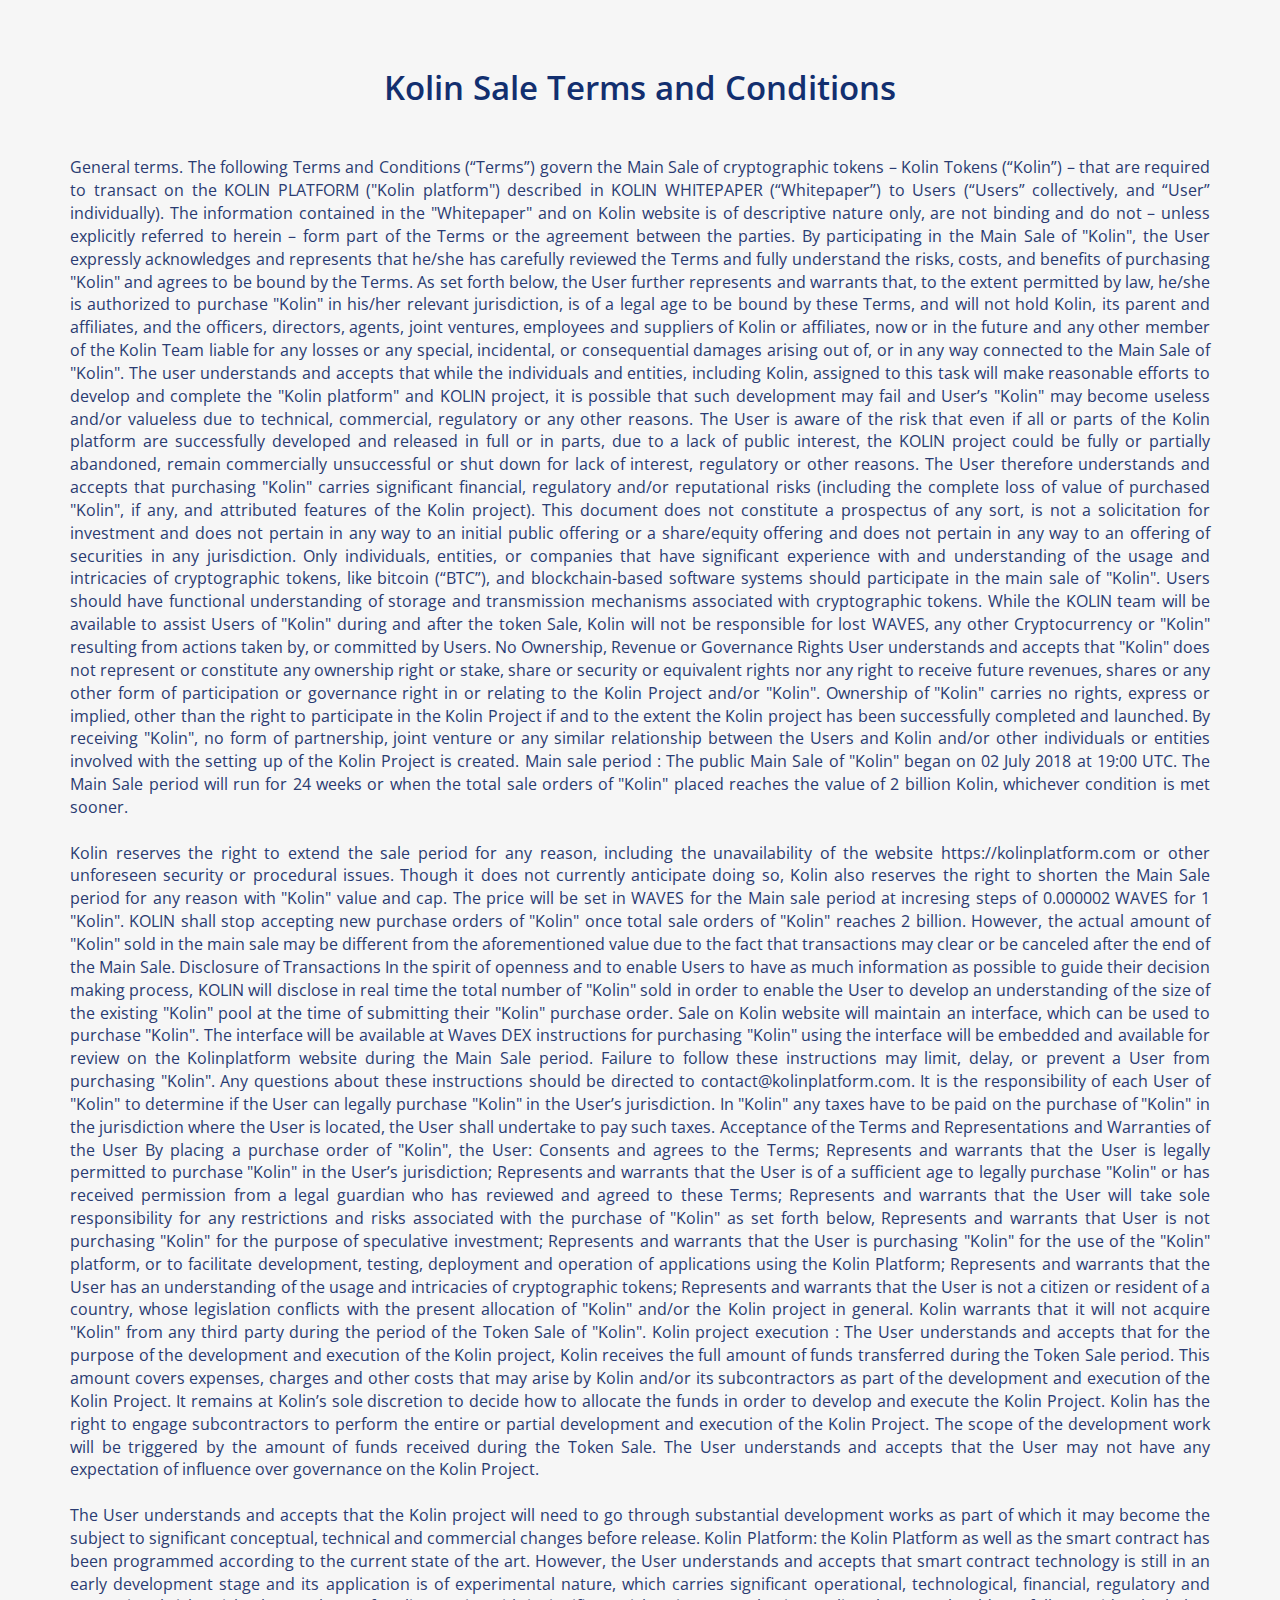
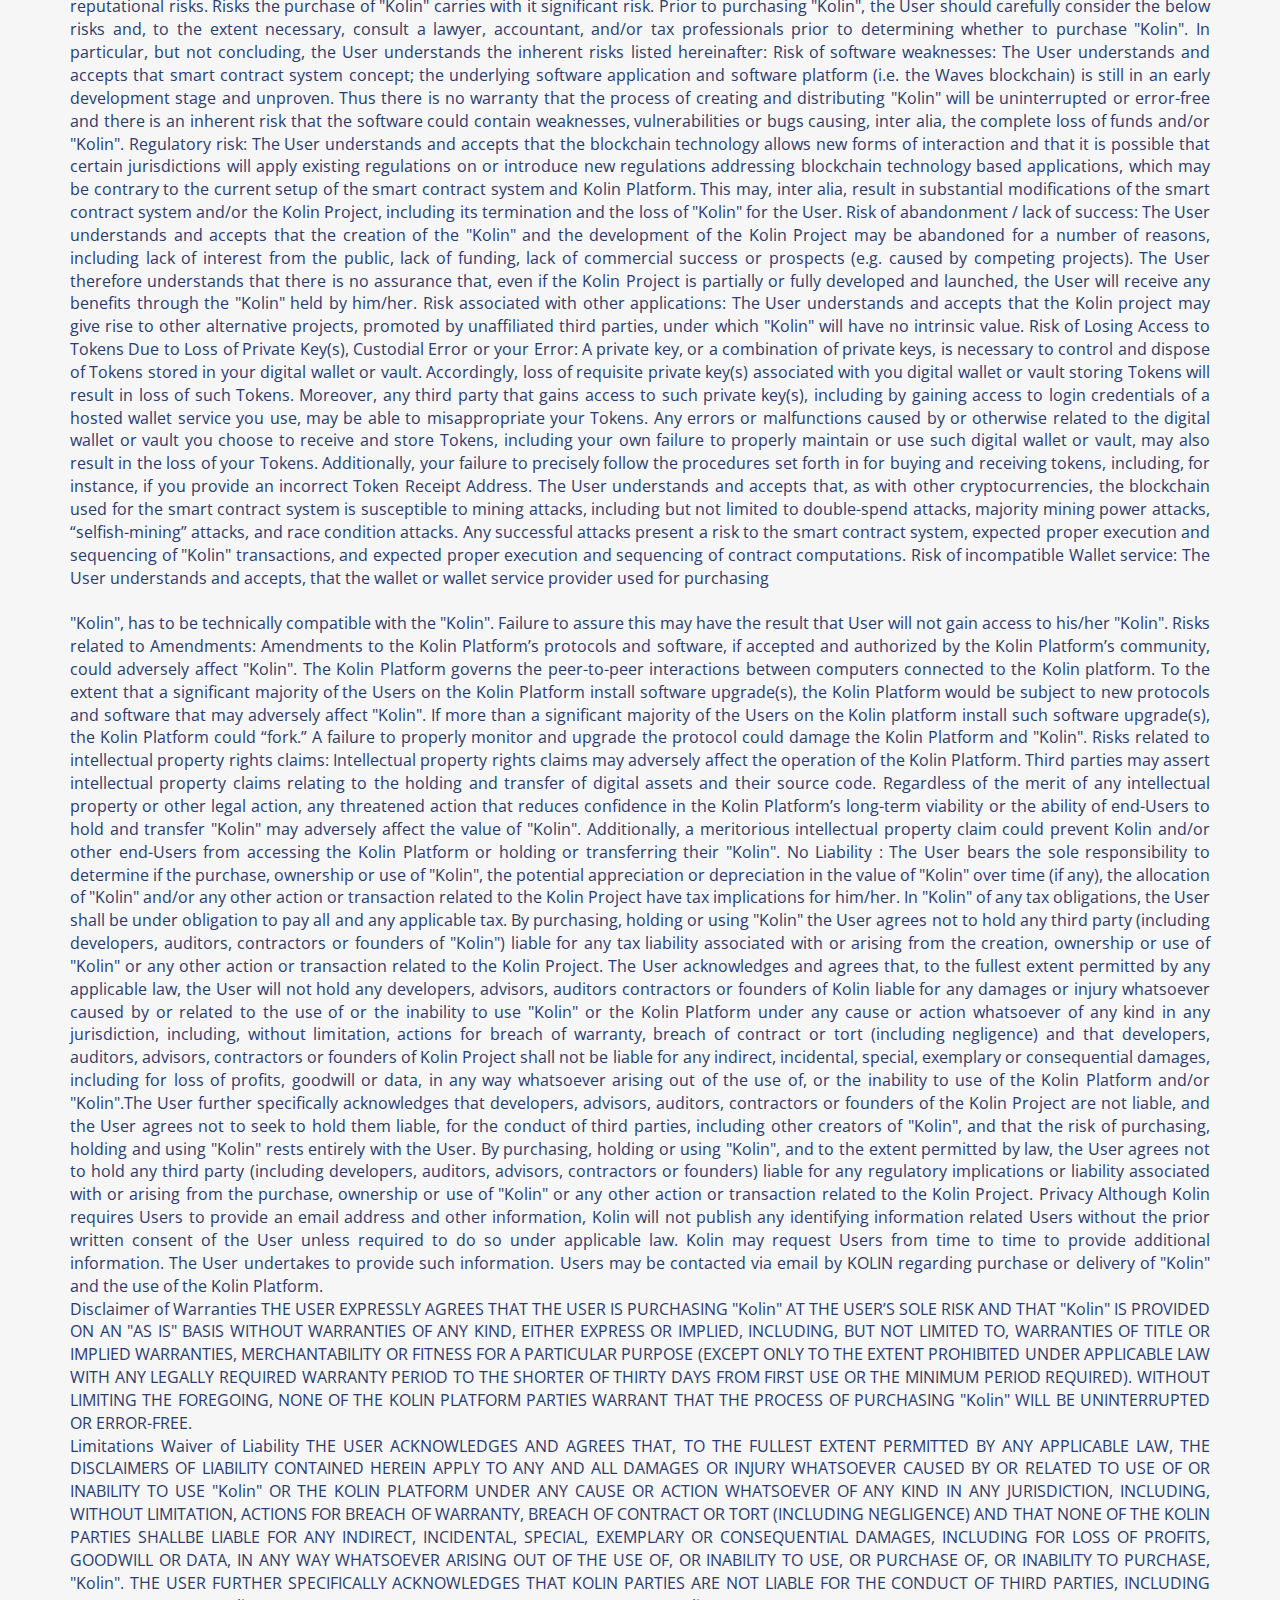
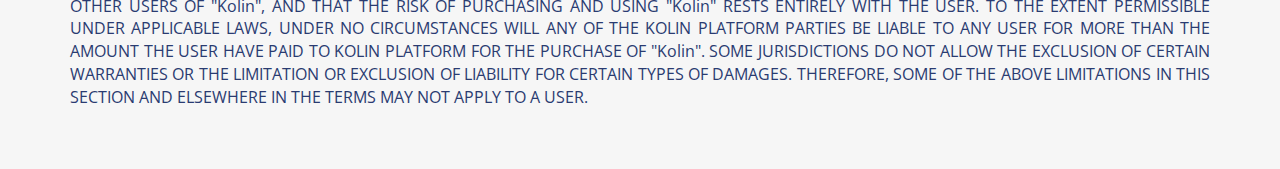
<file: termcondition.html>
<!DOCTYPE html>

<html lang="en">


<head>
    
 <!-- Google Tag Manager -->
<script>(function(w,d,s,l,i){w[l]=w[l]||[];w[l].push({'gtm.start':
new Date().getTime(),event:'gtm.js'});var f=d.getElementsByTagName(s)[0],
j=d.createElement(s),dl=l!='dataLayer'?'&l='+l:'';j.async=true;j.src=
'https://www.googletagmanager.com/gtm.js?id='+i+dl;f.parentNode.insertBefore(j,f);
})(window,document,'script','dataLayer','GTM-PWXCB2Q');</script>
<!-- End Google Tag Manager -->
<meta charset="utf-8">
    <meta https-equiv="X-UA-Compatible" content="IE=edge">
    <meta name="viewport" content="width=device-width, initial-scale=1">
    <meta name="keywords" content="Kolin">
    <meta name="description" content="Kolin">
    <meta name="author" content="">
       <title>Kolin | Terms and Conditions</title>
	   
	   <link rel="shortcut icon" type="image/x-icon" href="/favicon.ico">
    <!-- Bootstrap CSS -->
    <link rel='stylesheet' href='css/bootstrap.min.css'/>
    <!-- Font Awesome CSS -->
    <link rel='stylesheet' href='css/font-awesome.min.css'/>
    <!-- Owl Carousel CSS -->
    <link rel='stylesheet' href='css/carousel.css'/>
    
    <!-- Animate CSS -->
    <link rel='stylesheet' href='css/animate.css'/>
    <!-- AOS CSS -->
    <link rel='stylesheet' href='css/aos.css'/>
    <!-- Lity CSS -->
    <link rel='stylesheet' href='css/lity.min.css'/>
    <!-- Font Awesome CSS -->
    <link rel="stylesheet" href="css/font-awesome/4.7.0/css/font-awesome.min.css">
    <!-- Our Min CSS -->
    <link rel='stylesheet' href='css/main.css'/>
	
	
	

    <!-- HTML5 shim and Respond.js for IE8 support of HTML5 elements and media queries -->
    <!-- WARNING: Respond.js doesn't work if you view the page via file:// -->
    <!--[if lt IE 9]>
      <script src="httpss://oss.maxcdn.com/html5shiv/3.7.3/html5shiv.min.js"></script>
      <script src="httpss://oss.maxcdn.com/respond/1.4.2/respond.min.js"></script>
    <![endif]-->
</head>
	
	<body>
  <!-- Google Tag Manager (noscript) -->
<noscript><iframe src="https://www.googletagmanager.com/ns.html?id=GTM-PWXCB2Q"
height="0" width="0" style="display:none;visibility:hidden"></iframe></noscript>
<!-- End Google Tag Manager (noscript) -->
<!-- Start Preloader -->

		 <!-- Start Countup Section -->
		 
		 
		 
		 
		 
	
	
	
	
	
	
	<!-- Start how it work Section -->
    <section id="#" class="padding-100" style="background-color: #f6f6f6;">
        <div class="container">
            <div class="row">
			
			<div class="col-md-12 section-heade white text-center">
                    <h3 style="color:#122f6f; font-weight:600;">Kolin Sale Terms and Conditions</h3>  
                </div>
			
                
                <div class="col-md-12" data-aos="fade-right" >
                    <div class="space-50"></div>
					<p style="text-align:justify">General terms. The following Terms and Conditions (“Terms”) govern the Main Sale of
cryptographic tokens – Kolin Tokens (“Kolin”) – that are required to transact on the KOLIN PLATFORM ("Kolin platform") described in KOLIN WHITEPAPER (“Whitepaper”) to Users (“Users” collectively, and “User” individually). The
information contained in the "Whitepaper" and on Kolin website is
of descriptive nature only, are not binding and do not – unless explicitly referred to herein –
form part of the Terms or the agreement between the parties. By participating in the Main
Sale of "Kolin", the User expressly acknowledges and represents that he/she has carefully
reviewed the Terms and fully understand the risks, costs, and benefits of purchasing "Kolin"
and agrees to be bound by the Terms. As set forth below, the User further represents and
warrants that, to the extent permitted by law, he/she is authorized to purchase "Kolin" in
his/her relevant jurisdiction, is of a legal age to be bound by these Terms, and will not hold
Kolin, its parent and affiliates, and the officers, directors, agents, joint ventures,
employees and suppliers of Kolin or affiliates, now or in the future and any other
member of the Kolin Team liable for any losses or any special, incidental, or
consequential damages arising out of, or in any way connected to the Main Sale of "Kolin".
The user understands and accepts that while the individuals and entities, including
Kolin, assigned to this task will make reasonable efforts to develop and complete
the "Kolin platform" and KOLIN project, it is possible that such
development may fail and User’s "Kolin" may become useless and/or valueless due to
technical, commercial, regulatory or any other reasons. The User is aware of the risk that
even if all or parts of the Kolin platform are successfully developed and released in
full or in parts, due to a lack of public interest, the KOLIN project could be fully or
partially abandoned, remain commercially unsuccessful or shut down for lack of interest,
regulatory or other reasons. The User therefore understands and accepts that purchasing
"Kolin" carries significant financial, regulatory and/or reputational risks (including the
complete loss of value of purchased "Kolin", if any, and attributed features of the
Kolin project). This document does not constitute a prospectus of any sort, is not a
solicitation for investment and does not pertain in any way to an initial public offering or a
share/equity offering and does not pertain in any way to an offering of securities in any
jurisdiction. Only individuals, entities, or companies that have significant experience with
and understanding of the usage and intricacies of cryptographic tokens, like bitcoin (“BTC”),
and blockchain-based software systems should participate in the main sale of "Kolin". Users
should have functional understanding of storage and transmission mechanisms associated
with cryptographic tokens. While the KOLIN team will be available to assist Users
of "Kolin" during and after the token Sale, Kolin will not be responsible for lost
WAVES, any other Cryptocurrency or "Kolin" resulting from actions taken by, or committed by
Users. No Ownership, Revenue or Governance Rights User understands and accepts that
"Kolin" does not represent or constitute any ownership right or stake, share or security or
equivalent rights nor any right to receive future revenues, shares or any other form of
participation or governance right in or relating to the Kolin Project and/or "Kolin".
Ownership of "Kolin" carries no rights, express or implied, other than the right to participate
in the Kolin Project if and to the extent the Kolin project has been
successfully completed and launched. By receiving "Kolin", no form of partnership, joint
venture or any similar relationship between the Users and Kolin and/or other
individuals or entities involved with the setting up of the Kolin Project is created.
Main sale period : The public Main Sale of "Kolin" began on 02 July 2018 at 19:00
UTC. The Main Sale period will run for 24 weeks or when the total sale orders of "Kolin" placed reaches the value of 2 billion
Kolin, whichever condition is met sooner.<br><br>
Kolin reserves the right to extend the sale period for any reason, including the unavailability of the website https://kolinplatform.com
or other unforeseen security or procedural issues. Though it does not currently anticipate
doing so, Kolin also reserves the right to shorten the Main Sale period for any
reason with "Kolin" value and cap. The price will be set in WAVES for the Main sale period at incresing steps of
0.000002 WAVES for 1 "Kolin". KOLIN shall stop accepting new purchase orders of "Kolin"
once total sale orders of "Kolin" reaches 2 billion. However, the actual amount of "Kolin"
sold in the main sale may be different from the aforementioned value due to the fact that
transactions may clear or be canceled after the end of the Main Sale. Disclosure of
Transactions In the spirit of openness and to enable Users to have as much information as
possible to guide their decision making process, KOLIN will disclose in real time the
total number of "Kolin" sold in order to enable the User to develop an understanding of the
size of the existing "Kolin" pool at the time of submitting their "Kolin" purchase order. Sale
on Kolin website will maintain an interface, which can be used to purchase
"Kolin". The interface will be available at Waves DEX instructions for purchasing
"Kolin" using the interface will be embedded and available for review on the Kolinplatform
website during the Main Sale period. Failure to follow these instructions may limit, delay, or
prevent a User from purchasing "Kolin". Any questions about these instructions should be
directed to contact@kolinplatform.com. It is the responsibility of each User of "Kolin" to
determine if the User can legally purchase "Kolin" in the User’s jurisdiction. In "Kolin" any
taxes have to be paid on the purchase of "Kolin" in the jurisdiction where the User is located,

the User shall undertake to pay such taxes. Acceptance of the Terms and Representations and

Warranties of the User By placing a purchase order of "Kolin", the User: Consents and agrees
to the Terms; Represents and warrants that the User is legally permitted to purchase "Kolin"
in the User’s jurisdiction; Represents and warrants that the User is of a sufficient age to
legally purchase "Kolin" or has received permission from a legal guardian who has reviewed
and agreed to these Terms; Represents and warrants that the User will take sole responsibility
for any restrictions and risks associated with the purchase of "Kolin" as set forth below,
Represents and warrants that User is not purchasing "Kolin" for the purpose of speculative
investment; Represents and warrants that the User is purchasing "Kolin" for the use of the
"Kolin" platform, or to facilitate development, testing, deployment and operation of
applications using the Kolin Platform; Represents and warrants that the User has
an understanding of the usage and intricacies of cryptographic tokens; Represents and
warrants that the User is not a citizen or resident of a country, whose legislation conflicts
with the present allocation of "Kolin" and/or the Kolin project in general.
Kolin warrants that it will not acquire "Kolin" from any third party during the
period of the Token Sale of "Kolin". Kolin project execution : The User
understands and accepts that for the purpose of the development and execution of the
Kolin project, Kolin receives the full amount of funds transferred during
the Token Sale period. This amount covers expenses, charges and other costs that may arise
by Kolin and/or its subcontractors as part of the development and execution of the
Kolin Project. It remains at Kolin’s sole discretion to decide how to
allocate the funds in order to develop and execute the Kolin Project.
Kolin has the right to engage subcontractors to perform the entire or partial
development and execution of the Kolin Project. The scope of the development
work will be triggered by the amount of funds received during the Token Sale. The User
understands and accepts that the User may not have any expectation of influence over governance on the Kolin Project. <br><br>
The User understands and accepts that the
Kolin project will need to go through substantial development works as part of
which it may become the subject to significant conceptual, technical and commercial changes
before release. Kolin Platform: the Kolin Platform as well
as the smart contract has been programmed according to the current state of the art. However,
the User understands and accepts that smart contract technology is still in an early
development stage and its application is of experimental nature, which carries significant
operational, technological, financial, regulatory and reputational risks. Risks the purchase of
"Kolin" carries with it significant risk. Prior to purchasing "Kolin", the User should carefully
consider the below risks and, to the extent necessary, consult a lawyer, accountant, and/or tax
professionals prior to determining whether to purchase "Kolin". In particular, but not
concluding, the User understands the inherent risks listed hereinafter: Risk of software
weaknesses: The User understands and accepts that smart contract system concept; the
underlying software application and software platform (i.e. the Waves blockchain) is still
in an early development stage and unproven. Thus there is no warranty that the process of
creating and distributing "Kolin" will be uninterrupted or error-free and there is an inherent
risk that the software could contain weaknesses, vulnerabilities or bugs causing, inter alia, the
complete loss of funds and/or "Kolin". Regulatory risk: The User understands and accepts that
the blockchain technology allows new forms of interaction and that it is possible that certain
jurisdictions will apply existing regulations on or introduce new regulations addressing
blockchain technology based applications, which may be contrary to the current setup of the
smart contract system and Kolin Platform. This may, inter alia, result in substantial
modifications of the smart contract system and/or the Kolin Project, including its
termination and the loss of "Kolin" for the User. Risk of abandonment / lack of success: The
User understands and accepts that the creation of the "Kolin" and the development of the
Kolin Project may be abandoned for a number of reasons, including lack of interest
from the public, lack of funding, lack of commercial success or prospects (e.g. caused by
competing projects). The User therefore understands that there is no assurance that, even if
the Kolin Project is partially or fully developed and launched, the User will receive
any benefits through the "Kolin" held by him/her. Risk associated with other applications:
The User understands and accepts that the Kolin project may give rise to other
alternative projects, promoted by unaffiliated third parties, under which "Kolin" will have no
intrinsic value. Risk of Losing Access to Tokens Due to Loss of Private Key(s), Custodial
Error or your Error: A private key, or a combination of private keys, is necessary to control
and dispose of Tokens stored in your digital wallet or vault. Accordingly, loss of requisite
private key(s) associated with you digital wallet or vault storing Tokens will result in loss of
such Tokens. Moreover, any third party that gains access to such private key(s), including by
gaining access to login credentials of a hosted wallet service you use, may be able to
misappropriate your Tokens. Any errors or malfunctions caused by or otherwise related to the
digital wallet or vault you choose to receive and store Tokens, including your own failure to
properly maintain or use such digital wallet or vault, may also result in the loss of your
Tokens. Additionally, your failure to precisely follow the procedures set forth in for buying
and receiving tokens, including, for instance, if you provide an incorrect Token Receipt
Address. The User understands and accepts that, as with other cryptocurrencies, the
blockchain used for the smart contract system is susceptible to mining attacks, including but
not limited to double-spend attacks, majority mining power attacks, “selfish-mining” attacks,
and race condition attacks. Any successful attacks present a risk to the smart contract system,
expected proper execution and sequencing of "Kolin" transactions, and expected proper
execution and sequencing of contract computations. Risk of incompatible Wallet service: The
User understands and accepts, that the wallet or wallet service provider used for purchasing<br><br>


"Kolin", has to be technically compatible with the "Kolin". Failure to assure this may have the
result that User will not gain access to his/her "Kolin". Risks related to Amendments:
Amendments to the Kolin Platform’s protocols and software, if accepted and
authorized by the Kolin Platform’s community, could adversely affect "Kolin". The
Kolin Platform governs the peer-to-peer interactions between computers connected
to the Kolin platform. To the extent that a significant majority of the Users on the
Kolin Platform install software upgrade(s), the Kolin Platform would be
subject to new protocols and software that may adversely affect "Kolin". If more than a
significant majority of the Users on the Kolin platform install such software
upgrade(s), the Kolin Platform could “fork.” A failure to properly monitor and
upgrade the protocol could damage the Kolin Platform and "Kolin". Risks related
to intellectual property rights claims: Intellectual property rights claims may adversely affect
the operation of the Kolin Platform. Third parties may assert intellectual property
claims relating to the holding and transfer of digital assets and their source code. Regardless
of the merit of any intellectual property or other legal action, any threatened action that
reduces confidence in the Kolin Platform’s long-term viability or the ability of
end-Users to hold and transfer "Kolin" may adversely affect the value of "Kolin".
Additionally, a meritorious intellectual property claim could prevent Kolin and/or
other end-Users from accessing the Kolin Platform or holding or transferring their
"Kolin". No Liability : The User bears the sole responsibility to determine if the purchase,
ownership or use of "Kolin", the potential appreciation or depreciation in the value of "Kolin"
over time (if any), the allocation of "Kolin" and/or any other action or transaction related to
the Kolin Project have tax implications for him/her. In "Kolin" of any tax
obligations, the User shall be under obligation to pay all and any applicable tax. By
purchasing, holding or using "Kolin" the User agrees not to hold any third party (including
developers, auditors, contractors or founders of "Kolin") liable for any tax liability associated
with or arising from the creation, ownership or use of "Kolin" or any other action or
transaction related to the Kolin Project. The User acknowledges and agrees that, to
the fullest extent permitted by any applicable law, the User will not hold any developers,
advisors, auditors contractors or founders of Kolin liable for any damages or injury
whatsoever caused by or related to the use of or the inability to use "Kolin" or the
Kolin Platform under any cause or action whatsoever of any kind in any
jurisdiction, including, without limitation, actions for breach of warranty, breach of contract
or tort (including negligence) and that developers, auditors, advisors, contractors or founders
of Kolin Project shall not be liable for any indirect, incidental, special, exemplary
or consequential damages, including for loss of profits, goodwill or data, in any way
whatsoever arising out of the use of, or the inability to use of the Kolin Platform
and/or "Kolin".The User further specifically acknowledges that developers, advisors, auditors,
contractors or founders of the Kolin Project are not liable, and the User agrees not
to seek to hold them liable, for the conduct of third parties, including other creators of
"Kolin", and that the risk of purchasing, holding and using "Kolin" rests entirely with the
User. By purchasing, holding or using "Kolin", and to the extent permitted by law, the User
agrees not to hold any third party (including developers, auditors, advisors, contractors or
founders) liable for any regulatory implications or liability associated with or arising from the
purchase, ownership or use of "Kolin" or any other action or transaction related to the
Kolin Project. Privacy Although Kolin requires Users to provide an
email address and other information, Kolin will not publish any identifying
information related Users without the prior written consent of the User unless required to do
so under applicable law. Kolin may request Users from time to time to provide
additional information. The User undertakes to provide such information. Users may be contacted via email by KOLIN regarding purchase or delivery of "Kolin" and the use of the Kolin Platform. 

<br>Disclaimer of Warranties THE USER EXPRESSLY AGREES THAT THE USER IS PURCHASING "Kolin" AT THE USER’S SOLE RISK AND THAT "Kolin" IS PROVIDED ON AN "AS IS" BASIS WITHOUT WARRANTIES OF ANY KIND, EITHER EXPRESS OR IMPLIED, INCLUDING, BUT NOT LIMITED TO, WARRANTIES OF TITLE OR IMPLIED WARRANTIES, MERCHANTABILITY OR
FITNESS FOR A PARTICULAR PURPOSE (EXCEPT ONLY TO THE EXTENT PROHIBITED UNDER APPLICABLE LAW WITH ANY LEGALLY REQUIRED WARRANTY PERIOD TO THE SHORTER OF THIRTY DAYS FROM FIRST USE OR THE MINIMUM PERIOD REQUIRED). WITHOUT LIMITING THE FOREGOING,
NONE OF THE KOLIN PLATFORM PARTIES WARRANT THAT THE PROCESS OF PURCHASING "Kolin" WILL BE UNINTERRUPTED OR ERROR-FREE. <br>

Limitations Waiver of Liability THE USER ACKNOWLEDGES AND AGREES THAT, TO THE FULLEST EXTENT PERMITTED BY ANY APPLICABLE LAW, THE DISCLAIMERS OF LIABILITY CONTAINED HEREIN APPLY TO ANY AND ALL DAMAGES OR INJURY WHATSOEVER CAUSED BY OR RELATED TO USE OF OR INABILITY TO USE "Kolin" OR THE KOLIN PLATFORM UNDER ANY CAUSE OR ACTION WHATSOEVER OF ANY KIND IN ANY JURISDICTION, INCLUDING,
WITHOUT LIMITATION, ACTIONS FOR BREACH OF WARRANTY, BREACH OF CONTRACT OR TORT (INCLUDING NEGLIGENCE) AND THAT NONE OF THE KOLIN PARTIES SHALLBE LIABLE FOR ANY INDIRECT, INCIDENTAL, SPECIAL, EXEMPLARY OR CONSEQUENTIAL DAMAGES,
INCLUDING FOR LOSS OF PROFITS, GOODWILL OR DATA, IN ANY WAY WHATSOEVER ARISING OUT OF THE USE OF, OR INABILITY TO USE, OR PURCHASE OF, OR INABILITY TO PURCHASE, "Kolin". THE USER FURTHER SPECIFICALLY ACKNOWLEDGES THAT KOLIN PARTIES ARE NOT LIABLE FOR THE CONDUCT OF THIRD PARTIES, INCLUDING OTHER USERS OF "Kolin", AND THAT THE RISK OF PURCHASING AND USING "Kolin" RESTS ENTIRELY WITH THE USER. TO THE EXTENT PERMISSIBLE UNDER APPLICABLE LAWS, UNDER NO CIRCUMSTANCES WILL ANY OF THE KOLIN PLATFORM PARTIES BE LIABLE TO ANY USER FOR MORE THAN THE AMOUNT THE USER HAVE PAID TO KOLIN PLATFORM FOR THE PURCHASE OF "Kolin". SOME JURISDICTIONS DO NOT ALLOW THE EXCLUSION OF CERTAIN WARRANTIES OR THE LIMITATION OR EXCLUSION OF LIABILITY FOR CERTAIN TYPES OF DAMAGES. THEREFORE, SOME OF THE ABOVE LIMITATIONS IN THIS SECTION AND ELSEWHERE IN THE TERMS MAY NOT APPLY TO A USER.


</p>
                   
                </div>
                
				
            </div>
        </div>
    </section>
    <!-- End how it work Section -->
	


 
    <script src='js/jquery-3.2.1.min.js'></script>
    <!-- Include all compiled plugins (below), or include individual files as needed -->
    <!-- Bootstrap JS -->
    <script src='js/bootstrap.min.js'></script>
    <!-- Owl Carousel JS -->
    <script src='js/owl.carousel.min.js'></script>
    <!-- Counterup JS -->
    <script src='js/carousel.js'></script>
    <!-- AOS JS -->
    <script src='js/aos.js'></script>
    <!-- lity JS -->
    <script src='js/lity.min.js'></script>
    <!-- Our Main JS -->
    <script src='js/main.js'></script>
	<script src="js/jquery.countdown.min.js"></script>
	<script src="js/main-11.js"></script>
	

	
                                        

                                            	
</body>


</html>
</file>
<file: css/carousel.css>
.owl-carousel,.owl-carousel .owl-item{-webkit-tap-highlight-color:transparent;position:relative}.owl-carousel{display:none;width:100%;z-index:1}.owl-carousel .owl-stage{position:relative;-ms-touch-action:pan-Y;-moz-backface-visibility:hidden}.owl-carousel .owl-stage:after{content:".";display:block;clear:both;visibility:hidden;line-height:0;height:0}.owl-carousel .owl-stage-outer{position:relative;overflow:hidden;-webkit-transform:translate3d(0,0,0)}.owl-carousel .owl-item,.owl-carousel .owl-wrapper{-webkit-backface-visibility:hidden;-moz-backface-visibility:hidden;-ms-backface-visibility:hidden;-webkit-transform:translate3d(0,0,0);-moz-transform:translate3d(0,0,0);-ms-transform:translate3d(0,0,0)}.owl-carousel .owl-item{min-height:1px;float:left;-webkit-backface-visibility:hidden;-webkit-touch-callout:none}.owl-carousel .owl-item img{display:block;width:100%}.owl-carousel .owl-dots.disabled,.owl-carousel .owl-nav.disabled{display:none}.no-js .owl-carousel,.owl-carousel.owl-loaded{display:block}.owl-carousel .owl-dot,.owl-carousel .owl-nav .owl-next,.owl-carousel .owl-nav .owl-prev{cursor:pointer;cursor:hand;-webkit-user-select:none;-khtml-user-select:none;-moz-user-select:none;-ms-user-select:none;user-select:none}.owl-carousel.owl-loading{opacity:0;display:block}.owl-carousel.owl-hidden{opacity:0}.owl-carousel.owl-refresh .owl-item{visibility:hidden}.owl-carousel.owl-drag .owl-item{-webkit-user-select:none;-moz-user-select:none;-ms-user-select:none;user-select:none}.owl-carousel.owl-grab{cursor:move;cursor:grab}.owl-carousel.owl-rtl{direction:rtl}.owl-carousel.owl-rtl .owl-item{float:right}.owl-carousel .animated{animation-duration:1s;animation-fill-mode:both}.owl-carousel .owl-animated-in{z-index:0}.owl-carousel .owl-animated-out{z-index:1}.owl-carousel .fadeOut{animation-name:fadeOut}@keyframes fadeOut{0%{opacity:1}100%{opacity:0}}.owl-height{transition:height .5s ease-in-out}.owl-carousel .owl-item .owl-lazy{opacity:0;transition:opacity .4s ease}.owl-carousel .owl-item img.owl-lazy{transform-style:preserve-3d}.owl-carousel .owl-video-wrapper{position:relative;height:100%;background:#000}.owl-carousel .owl-video-play-icon{position:absolute;height:80px;width:80px;left:50%;top:50%;margin-left:-40px;margin-top:-40px;background:url(owl.video.play.html) no-repeat;cursor:pointer;z-index:1;-webkit-backface-visibility:hidden;transition:transform .1s ease}.owl-carousel .owl-video-play-icon:hover{-ms-transform:scale(1.3,1.3);transform:scale(1.3,1.3)}.owl-carousel .owl-video-playing .owl-video-play-icon,.owl-carousel .owl-video-playing .owl-video-tn{display:none}.owl-carousel .owl-video-tn{opacity:0;height:100%;background-position:center center;background-repeat:no-repeat;background-size:contain;transition:opacity .4s ease}.owl-carousel .owl-video-frame{position:relative;z-index:1;height:100%;width:100%}.owl-theme .owl-dots,.owl-theme .owl-nav{text-align:center;-webkit-tap-highlight-color:transparent}.owl-theme .owl-nav{margin-top:10px}.owl-theme .owl-nav [class*=owl-]{color:#FFF;font-size:14px;margin:5px;padding:4px 7px;background:#D6D6D6;display:inline-block;cursor:pointer;border-radius:3px}.owl-theme .owl-nav [class*=owl-]:hover{background:#869791;color:#FFF;text-decoration:none}.owl-theme .owl-nav .disabled{opacity:.5;cursor:default}.owl-theme .owl-nav.disabled+.owl-dots{margin-top:10px}.owl-theme .owl-dots .owl-dot{display:inline-block;zoom:1}.owl-theme .owl-dots .owl-dot span{width:10px;height:10px;margin:5px 7px;background:#D6D6D6;display:block;-webkit-backface-visibility:visible;transition:opacity .2s ease;border-radius:30px}.owl-theme .owl-dots .owl-dot.active span,.owl-theme .owl-dots .owl-dot:hover span{background:#869791}
</file>
<file: css/main.css>
@import url(https://fonts.googleapis.com/css?family=Open+Sans:300,300i,400,400i,600,600i,700,700i,800,800i);body{font-family:'Open Sans',sans-serif;color:#2a3b71;font-size:16px;position:relative;overflow-x:hidden}::-webkit-input-placeholder{font-style:italic;color:#fff!important}::-moz-placeholder{font-style:italic;color:#fff!important}:-ms-input-placeholder{font-style:italic;color:#fff!important}:-moz-placeholder{font-style:italic;color:#fff!important}a:focus{outline:0;outline-offset:none}a:hover{text-decoration:none}.btn-default{border-radius:50px;background:0 0;padding:10px 20px;min-width:170px;border:2px solid #fff;font-size:14px;text-transform:uppercase;letter-spacing:4px;color:#fff;-webkit-transition:all .3s ease;-moz-transition:all .3s ease;-o-transition:all .3s ease;transition:all .3s ease}.btn-default:hover{border-color:#bf095d;background:#bf095d;color:#fff}.btn-default.colored{color:#bf095d;border-color:#bf095d}.btn-default.colored:hover{color:#fff}.btn-default.blue{color:#2a3b71;border-color:#2a3b71}.btn-default.blue:hover{color:#fff;background:#2a3b71}.mt-200{margin-top:200px}.mt-250{margin-top:250px}.space-25{height:25px}.space-50{height:50px}.pt-100{padding-top:100px}.pb-100{padding-bottom:100px}.section-heade p{color:#2a3b71;margin:0;font-weight:400;line-height:30px;font-size:16px}.section-heade.white h3,.section-heade.white p{color:#fff}ul.social-icons{margin-left:0}ul.social-icons li{border-radius:50%;border:2px solid #fff;width:30px;height:30px;text-align:center;line-height:25px;margin-right:10px;margin-bottom:10px;-webkit-transition:all .3s ease;-moz-transition:all .3s ease;-o-transition:all .3s ease;transition:all .3s ease}ul.social-icons li i{font-size:14px;color:#fff}ul.social-icons li.facebook:hover{border-color:#3b5a9a;background:#3b5a9a}ul.social-icons li.twitter:hover{border-color:#54abf0;background:#54abf0}ul.social-icons li.google-plus:hover{border-color:#dd4b3e;background:#dd4b3e}ul.social-icons li.linkedin:hover{border-color:#0175b0;background:#0175b0}ul.social-icons li.pinterest:hover{border-color:#be0719;background:#be0719}.page-head{position:relative;padding:100px 0}.page-head h2{font-size:50px;margin:0;padding:100px 0 10px;font-weight:600;color:#fff;text-transform:uppercase}.page-head .breadcrumb{background:0 0;padding:0}.page-head .breadcrumb,.page-head .breadcrumb a{color:#fff}.page-head .breadcrumb a:hover{text-decoration:none}.page-head .breadcrumb>li+li:before{color:#fff}.pagination{margin:40px 0 20px}.pagination>li>a,.pagination>li>span{padding:8px 15px;color:#bf095d;border-color:#bf095d;-webkit-transition:all .3s ease;-moz-transition:all .3s ease;-o-transition:all .3s ease;transition:all .3s ease}.pagination>.active>a,.pagination>.active>a:focus,.pagination>.active>a:hover,.pagination>.active>span,.pagination>.active>span:focus,.pagination>.active>span:hover,.pagination>li>a:focus,.pagination>li>a:hover,.pagination>li>span:focus,.pagination>li>span:hover{color:#fff;-webkit-transition:all .3s ease;-moz-transition:all .3s ease;-o-transition:all .3s ease;transition:all .3s ease;background:-moz-linear-gradient(-29deg,#1B8888 0,#223F50 100%);background:-webkit-linear-gradient(-29deg,#1B8888 0,#223F50 100%);background:-ms-linear-gradient(-29deg,#1B8888 0,#223F50 100%);border-color:#bf095d}.pagination>li:first-child>a,.pagination>li:first-child>span{border-top-left-radius:50px;border-bottom-left-radius:50px;padding:8px 20px}.pagination>li:last-child>a,.pagination>li:last-child>span{border-top-right-radius:50px;border-bottom-right-radius:50px;padding:8px 20px}@media (max-width:991px){.mt-250{margin-top:125px}.mt-200{margin-top:100px}.btn-default{padding:10px 10px;min-width:150px;font-size:12px}.section-heade h3{font-weight:300}}.preloader{position:fixed;top:0;left:0;right:0;bottom:0;z-index:9999;background:-moz-linear-gradient(-29deg,#1B8888 0,#223F50 100%);background:-webkit-linear-gradient(-29deg,#1B8888 0,#223F50 100%);background:-ms-linear-gradient(-29deg,#1B8888 0,#223F50 100%)}.preloader .spinner{margin:0 auto;width:40px;height:40px;position:relative;top:50%;transform:translateY(-50%)}.preloader .spinner .cube1,.preloader .spinner .cube2{background-color:#fff;width:15px;height:15px;position:absolute;top:0;left:0;-webkit-animation:sk-cubemove 1.8s infinite ease-in-out;animation:sk-cubemove 1.8s infinite ease-in-out}.preloader .spinner .cube2{-webkit-animation-delay:-.9s;animation-delay:-.9s}@-webkit-keyframes sk-cubemove{25%{-webkit-transform:translateX(42px) rotate(-90deg) scale(.5)}50%{-webkit-transform:translateX(42px) translateY(42px) rotate(-180deg)}75%{-webkit-transform:translateX(0) translateY(42px) rotate(-270deg) scale(.5)}100%{-webkit-transform:rotate(-360deg)}}@keyframes sk-cubemove{25%{transform:translateX(42px) rotate(-90deg) scale(.5);-webkit-transform:translateX(42px) rotate(-90deg) scale(.5)}50%{transform:translateX(42px) translateY(42px) rotate(-179deg);-webkit-transform:translateX(42px) translateY(42px) rotate(-179deg)}50.1%{transform:translateX(42px) translateY(42px) rotate(-180deg);-webkit-transform:translateX(42px) translateY(42px) rotate(-180deg)}75%{transform:translateX(0) translateY(42px) rotate(-270deg) scale(.5);-webkit-transform:translateX(0) translateY(42px) rotate(-270deg) scale(.5)}100%{transform:rotate(-360deg);-webkit-transform:rotate(-360deg)}}.appy-menu{position:fixed;top:0;left:0;right:0;z-index:999;border-radius:0;border:none;-webkit-transition:all .3s ease;-moz-transition:all .3s ease;-o-transition:all .3s ease;transition:all .3s ease;background-color:#000}.appy-menu ul li .dropdown-menu li a{font-size:13px;letter-spacing:2px;padding:8px 15px;text-transform:capitalize}.appy-menu ul.nav>li.active>a:after,.appy-menu ul.nav>li>a:hover:after{content:'';left:0;right:0;bottom:13px;width:90%;margin:0 auto;position:absolute;height:25px;border-radius:20px;background:#fff;z-index:-1;-webkit-transition:all .3s ease;-moz-transition:all .3s ease;-o-transition:all .3s ease;transition:all .3s ease}.appy-menu ul li .dropdown-menu{background:-moz-linear-gradient(-29deg,#1B8888 0,#223F50 100%);background:-webkit-linear-gradient(-29deg,#1B8888 0,#223F50 100%);background:-ms-linear-gradient(-29deg,#1B8888 0,#223F50 100%);padding:0;border:0;border-radius:0}.appy-menu .navbar-nav>.active>a,.appy-menu .navbar-nav>.active>a:focus,.appy-menu .navbar-nav>.active>a:hover{background:#FFF ;color:#122f6f!important}.appy-menu .navbar-brand{color:#fff;font-size:30px;font-weight:300}.appy-menu .navbar-brand{height:auto;padding:5px 15px;-webkit-transition:all .3s ease;-moz-transition:all .3s ease;-o-transition:all .3s ease;transition:all .3s ease}.appy-menu.sticky .navbar-brand{padding:15px}.appy-menu.navbar-default .navbar-toggle{background:#fff;border-color:#fff;margin-top:13px;-webkit-transition:all .3s ease;-moz-transition:all .3s ease;-o-transition:all .3s ease;transition:all .3s ease}.appy-menu.navbar-default .navbar-toggle .icon-bar{background-color:#bf095d;-webkit-transition:all .3s ease;-moz-transition:all .3s ease;-o-transition:all .3s ease;transition:all .3s ease}.appy-menu.navbar-default .navbar-toggle.collapsed{background:0 0}.appy-menu.navbar-default .navbar-toggle.collapsed .icon-bar{background-color:#fff}.dropdown-submenu{position:relative}.dropdown-submenu>.dropdown-menu{top:0;left:100%;margin-top:0!important}.dropdown-submenu:hover>.dropdown-menu{display:block}.dropdown-submenu>a:after{display:block;content:" ";float:right;width:0;height:0;border-color:transparent;border-style:solid;border-width:5px 0 5px 5px;border-left-color:#ccc;margin-top:5px;margin-right:-10px}.dropdown-submenu:hover>a:after{border-left-color:#fff}.dropdown-submenu.pull-left{float:none}.dropdown-submenu.pull-left>.dropdown-menu{left:-100%;margin-left:10px;-webkit-border-radius:6px 0 6px 6px;-moz-border-radius:6px 0 6px 6px;border-radius:6px 0 6px 6px}@media (max-width:767px){.appy-menu .navbar-brand{padding:15px}.appy-menu ul li a{text-align:center}.appy-menu ul li a:hover:after,.appy-menu ul li.active a:after{bottom:8px!important}.appy-menu ul li.open>a:after,.appy-menu ul li.open>a:hover:after{bottom:8px!important}}@media (min-width:768px){.appy-menu{padding:30px 0;background:0 0}.appy-menu.sticky .navbar-nav>li>a{padding:20px 15px}.appy-menu.sticky ul li a:hover:after,.appy-menu.sticky ul li.active a:after{bottom:18px}.appy-menu.sticky ul li.open>a:after,.appy-menu.sticky ul li.open>a:hover:after{bottom:18px}.appy-menu .nav li.dropdown:hover>.dropdown-menu{display:block}}#home_banner{position:relative;height:100%}#home_banner h3{font-size:55px;color:#fff;font-weight:600;margin:0;line-height:70px}#home_banner p{font-size:22px;color:#fff;font-weight:300;margin:20px 0 30px}#home_banner .btn{margin:0 20px 20px 0}#home_banner .btn:hover{border-color:#fff;background:#fff;color:#bf095d}@media (max-width:991px){#home_banner h3{font-size:30px;line-height:50px}#home_banner p{font-size:18px}#home_banner .btn{margin:0 20px 20px 0}}#about .about-box{padding:25px}#about .about-box h4{margin:30px 0;color:#008F88 !important;font-size:18px; font-weight: 600}#about .about-box p{color:#2a3b71;font-weight:400;font-size:16px}#features{position:relative}#features .features-wrapper .single-feature{margin-bottom:40px;position:relative}#features .features-wrapper.right-icon .single-feature .features-icon{position:absolute;right:0}#features .features-wrapper.left-icon .single-feature .features-icon{position:absolute;left:0}#features .features-wrapper .single-feature .features-icon img{max-width:60px}#features .features-wrapper.right-icon .single-feature .features-details{padding-right:70px}#features .features-wrapper.left-icon .single-feature .features-details{padding-left:70px}#features .features-wrapper .single-feature .features-details h5{color:#fff;font-weight:600;font-size:18px;margin-bottom:25px}#features .features-wrapper .single-feature .features-details p{font-size:15px;color:#fff;font-weight:300;line-height:25px}@media (max-width:992px){#features .features-wrapper.right-icon .single-feature .features-icon{right:inherit;left:0}#features .features-wrapper.right-icon .single-feature .features-details{padding-left:70px;padding-right:0;text-align:left}}.one-feature h2{font-size:50px;color:#2a3b71;font-weight:300;line-height:60px;margin:30px 0 15px}.one-feature p{font-size:18px;color:#2a3b71;font-weight:400;line-height:30px;margin-bottom:30px}@media (max-width:991px){.one-feature h2{font-size:30px;line-height:40px}}#testimonial{position:relative}#testimonial .testimonial-slider .item p{font-size:16px;font-weight:300;color:#fff;line-height:30px;margin-bottom:30px;font-style:italic}#testimonial .testimonial-slider .item .client-img{width:80px;height:80px;overflow:hidden;border-radius:50%;border:3px solid #bf095d}#testimonial .testimonial-slider .item h4{font-size:16px;font-weight:600;color:#fff}#testimonial .testimonial-slider .item .client-rate ul li i{color:#fac917}#testimonial .testimonial-slider .owl-dots{margin-top:20px!important}#testimonial .testimonial-slider .owl-dots .owl-dot span{background:#fff;width:13px;height:13px}#testimonial .testimonial-slider .owl-dots .owl-dot.active span{background:#bf095d}#screenshots{position:relative}#screenshots .screenshots-slider{padding:73px 14px 0 14px;background:rgba(0,0,0,0) url(/assets/img/c0b2044da15620654cf2fabe30473baf65165322/screenshots-bg-3.png) no-repeat scroll top center;background-size:100%;max-width:293px;margin:0 auto}#screenshots .screenshots-slider .owl-nav{margin-top:100px}#screenshots .screenshots-slider .animated{-webkit-animation-duration:.4s!important;animation-duration:.4s!important}#screenshots .screenshots-slider.owl-carousel .owl-nav .owl-next,#screenshots .screenshots-slider.owl-carousel .owl-nav .owl-prev{font-family:fontAwesome;font-size:0;background:#2a3b71;border-radius:0;width:30px;-webkit-transition:all .3s ease;-moz-transition:all .3s ease;-o-transition:all .3s ease;transition:all .3s ease}#screenshots .screenshots-slider.owl-carousel .owl-nav .owl-next:hover,#screenshots .screenshots-slider.owl-carousel .owl-nav .owl-prev:hover{background:#bf095d}#screenshots .screenshots-slider.owl-carousel .owl-nav .owl-prev:before{content:"\f053";font-size:15px}#screenshots .screenshots-slider.owl-carousel .owl-nav .owl-next:after{content:"\f054";font-size:15px}#countup{position:relative}#countup .countup-box{margin-bottom:30px}#price .price-table{border:1px solid #2a3b71;margin-top:20px;-webkit-transition:all .5s cubic-bezier(.68,-.55,.265,1.55);-moz-transition:all .5s cubic-bezier(.68,-.55,.265,1.55);-o-transition:all .5s cubic-bezier(.68,-.55,.265,1.55);transition:all .5s cubic-bezier(.68,-.55,.265,1.55)}@media (max-width:992px){#price .price-table{margin-bottom:30px}}#price .price-table:hover{cursor:pointer;-webkit-transform:scale(1.07);-moz-transform:scale(1.07);-o-transform:scale(1.07);transform:scale(1.07)}#price .price-table:hover .btn-default.blue{color:#fff;background:#2a3b71}#price .price-table.feature{color:#bf095d;border-color:#bf095d;padding:20px 0;margin-top:0}#price .price-table.feature:hover .btn-default.colored{color:#fff;background:#bf095d}#price .price-table h4{font-size:30px;margin:0;text-transform:uppercase}#price .price-table .cost h3{margin:0;font-size:100px;font-weight:600;line-height:70px}#price .price-table .cost h3 span{font-size:30px;line-height:26px}#price .price-table ul{margin:0}#price .price-table ul li{font-size:20px;line-height:50px}#video{position:relative}#video a{display:inline-block}#team .team-slider .person{position:relative}#team .team-slider .person{cursor:pointer}#team .team-slider .person .person-info{color:#fff;-webkit-transform:translateY(100%);-moz-transform:translateY(100%);-o-transform:translateY(100%);transform:translateY(100%);-webkit-transition:all .3s cubic-bezier(.52,1.64,.37,.66);-moz-transition:all .3s cubic-bezier(.52,1.64,.37,.66);-o-transition:all .3s ease;transition:all .3s cubic-bezier(.52,1.64,.37,.66)}#team .team-slider .person:hover .person-info{-webkit-transform:translateY(0);-moz-transform:translateY(0);-o-transform:translateY(0);transform:translateY(0)}#team .team-slider .person .person-info .info-bottom{position:absolute;bottom:0;left:0;right:0;padding:0 15px}#team .team-slider .person .person-info h4{font-size:25px;margin:0}#team .team-slider .person .person-info h6{font-size:13px;font-style:italic;margin:0 0 15px 0;font-weight:300}#team .team-slider .person .person-info p{font-size:14px;margin-bottom:20px}#team .team-slider .owl-dots{margin-top:65px}#team .team-slider .owl-dots .owl-dot span{background:#2a3b71;width:13px;height:13px}#team .team-slider .owl-dots .owl-dot.active span{background:#bf095d}#download{position:relative}#download .btn-default{letter-spacing:1px;min-width:250px;padding:20px 20px;margin-bottom:15px}#download .btn-default:hover{background:#fff;color:#bf095d;border-color:#fff}#download .btn-default i{font-size:25px;margin-right:10px}#download .btn-default span{position:relative;top:-3px}#recent-blog .blog-box .blog-img{position:relative;overflow:hidden;border-top-left-radius:3px;border-top-right-radius:3px}#recent-blog .blog-box .blog-img .overlay{opacity:0;-webkit-transition:all .3s ease;-moz-transition:all .3s ease;-o-transition:all .3s ease;transition:all .3s ease}#recent-blog .blog-box:hover .blog-img .overlay{opacity:.8}#recent-blog .blog-box .blog-img .blog-tags{position:absolute;top:-30px;right:10px;-webkit-transition:all .3s ease;-moz-transition:all .3s ease;-o-transition:all .3s ease;transition:all .3s ease}#recent-blog .blog-box:hover .blog-img .blog-tags{top:10px}#recent-blog .blog-box .blog-img .blog-tags ul{margin:0;direction:rtl;padding:0}#recent-blog .blog-box .blog-img .blog-tags ul li{line-height:26px;margin-bottom:5px}#recent-blog .blog-box .blog-img .blog-tags ul li a{color:#bf095d;padding:5px 10px;background:rgba(255,255,255,1);border-radius:20px;font-size:12px;-webkit-transition:all .3s ease;-moz-transition:all .3s ease;-o-transition:all .3s ease;transition:all .3s ease}#recent-blog .blog-box .blog-img .blog-tags ul li a:hover{text-decoration:none;background:#bf095d;color:#fff}#recent-blog .blog-box .blog-img .blog-info{position:absolute;bottom:-20px;right:15px;left:15px;-webkit-transition:all .3s ease;-moz-transition:all .3s ease;-o-transition:all .3s ease;transition:all .3s ease}#recent-blog .blog-box:hover .blog-img .blog-info{bottom:15px}#recent-blog .blog-box .blog-img .blog-info h3{padding:10px 0 15px 0;font-size:20px;margin:0;text-shadow:1px 1px 3px rgba(0,0,0,.5);-webkit-transition:all .3s ease;-moz-transition:all .3s ease;-o-transition:all .3s ease;transition:all .3s ease}#recent-blog .blog-box:hover .blog-img .blog-info h3{text-shadow:none}#recent-blog .blog-box .blog-img .blog-info h3 a{color:#fff}#recent-blog .blog-box .blog-img .blog-info h3 a:hover{text-decoration:none}#recent-blog .blog-box .blog-img .blog-info .meta{margin:0}#recent-blog .blog-box .blog-img .blog-info .meta li{position:relative;padding-right:10px;padding-left:10px}#recent-blog .blog-box .blog-img .blog-info .meta li:first-child{padding-left:0}#recent-blog .blog-box .blog-img .blog-info .meta li:last-child{padding-right:0}#recent-blog .blog-box .blog-img .blog-info .meta li:after{content:'|';position:absolute;right:-7.5px;color:#fff}#recent-blog .blog-box .blog-img .blog-info .meta li:last-child:after{display:none}#recent-blog .blog-box .blog-img .blog-info .meta li a{font-size:12px;font-weight:300;color:#fff}#recent-blog .blog-box .blog-img .blog-info .meta li a:hover{text-decoration:none}#recent-blog .blog-box .blog-details{padding:15px 10px}#recent-blog .blog-box .blog-details p{font-size:14px}#recent-blog .blog-box .blog-details .btn{min-width:150px;letter-spacing:2px;padding:7px 10px;margin-top:10px}#recent-blog .blog-box:hover .blog-details .btn{background:0 0;border-color:#bf095d;color:#bf095d}#recent-blog .recent-blog-slider .owl-dots{margin-top:65px}#recent-blog .recent-blog-slider .owl-dots .owl-dot span{background:#2a3b71;width:13px;height:13px}#recent-blog .recent-blog-slider .owl-dots .owl-dot.active span{background:#bf095d}#call-to-action{position:relative}#call-to-action .btn-default{min-width:250px;padding:20px 20px;margin-bottom:15px}#call-to-action .btn-default:hover{background:#fff;color:#bf095d;border-color:#fff}#faq .panel{box-shadow:none;border:none}#faq .panel .panel-heading .panel-title{font-size:15px}#faq .panel .panel-heading .panel-title a{display:block;padding:15px 15px 15px 0;color:#fff;text-transform:capitalize;margin-left:40px;position:relative}#faq .panel .panel-heading .panel-title a:hover{text-decoration:none}#faq .panel .panel-heading .panel-title a:focus{text-decoration:none}#faq .panel .panel-heading .panel-title a:after{content:"\f067";font:18px fontAwesome;float:left;margin-top:2px}#faq .panel .panel-heading .panel-title a:after{content:"\f068";font:18px fontAwesome;float:left;color:#fff;height:40px;width:40px;margin-left:-56px;position:absolute;line-height:45px;text-align:center;top:50%;left:20px;transform:translateY(-50%)}#faq .panel .panel-heading .panel-title a.collapsed:after{content:"\f067";font:18px fontAwesome;float:left;color:#fff;height:40px;width:40px;margin-left:-56px;position:absolute;line-height:45px;text-align:center;top:50%;left:20px;transform:translateY(-50%)}#faq .panel .panel-collapse .panel-body{font-size:14px;line-height:25px;font-weight:400;background:#fdfdfd;color:#2a3b71;border-top:none;border-bottom:5px solid #f9f9f9}#faq img{}#contact{position:relative}#contact .form-control{height:50px;padding:10px 15px;background:rgba(255,255,255,.15);border:none;border-radius:0;color:#fff;letter-spacing:2px;font-weight:300;-webkit-transition:all .3s ease;-moz-transition:all .3s ease;-o-transition:all .3s ease;transition:all .3s ease}#contact .form-control:focus{box-shadow:none;background:rgba(255,255,255,.4)}#contact textarea.form-control{height:auto}#contact .btn-default{border-radius:0;background:#bf095d;border:none;margin:20px 0;font-weight:600;width:100%}#contact .btn-default:hover{background:#fff;color:#bf095d}#contact .contact-info li{position:relative;overflow-y:hidden;margin-bottom:20px;color:#fff}#contact .contact-info li .icon{width:30px;height:30px;line-height:30px;text-align:center;font-size:20px;float:left}#contact .contact-info li .text{padding:5px 10px;margin-left:30px}#contact .contact-info li .text a{color:#fff;text-decoration:none}#subscribe .subcribe-form{max-width:500px;margin:0 auto;position:relative}#subscribe .subcribe-form .btn{border-bottom-left-radius:0;border-top-left-radius:0;background:#bf095d;color:#fff;border-color:#bf095d;position:absolute;top:0;right:0;bottom:0}#subscribe .subcribe-form input{height:44px;border-radius:25px;border:1px solid #bf095d}#subscribe .subcribe-form input::-webkit-input-placeholder{font-style:italic;color:#000!important}#subscribe .subcribe-form input::-moz-placeholder{font-style:italic;color:#000!important}#subscribe .subcribe-form input:-ms-input-placeholder{font-style:italic;color:#000!important}#subscribe .subcribe-form input:-moz-placeholder{font-style:italic;color:#000!important}@media (max-width:992px){#subscribe h3,#subscribe p{text-align:center}}@media (max-width:480px){#subscribe .subcribe-form .btn{position:relative;top:20px;display:block;width:100%;border-radius:25px}}.blogs .blog-box{margin-bottom:30px}.blogs .blog-box .blog-img{overflow:hidden;border-top-left-radius:3px;border-top-right-radius:3px}.blogs .blog-box .blog-img img{width:100%}.blogs .blog-box .blog-details h3 a{color:#bf095d;font-size:18px;text-transform:uppercase;overflow:hidden;text-overflow:ellipsis;white-space:nowrap;display:block}.blogs .blog-box .blog-details h3 a:hover{text-decoration:none}.blogs .blog-box .blog-details .meta{margin:0 0 15px}.blogs .blog-box .blog-details .meta li{position:relative;padding-right:10px;padding-left:10px}.blogs .blog-box .blog-details .meta li:first-child{padding-left:0}.blogs .blog-box .blog-details .meta li a{font-size:12px;color:#a4a4a4}.blogs .blog-box .blog-details .meta li:after{content:'|';position:absolute;right:-7.5px;color:#a4a4a4}.blogs .blog-box .blog-details .meta li:last-child:after{display:none}.blogs .blog-box .blog-details p{font-size:14px;margin-bottom:15px}.single-blog .blog-box h3{color:#bf095d;font-size:18px;text-transform:uppercase;overflow:hidden;text-overflow:ellipsis;white-space:nowrap;display:block}.single-blog p{line-height:25px;font-size:13px}blockquote{margin:26px 40px;border-left-color:#bf095d;background:#f3f3f3}blockquote p{font-style:italic;margin:0!important}.comments-container{padding:50px 0 20px}.comments-container h3{font-size:20px;margin:0 0 20px}.comments-container .comments-list{display:block}.comments-container .comments-list li{background:#f3f3f3;position:relative;padding-left:110px;padding-right:15px;margin-bottom:15px;min-height:120px}.comments-container .comments-list li .avatar{width:80px;height:80px;position:absolute;top:20px;left:15px;border-radius:50%;overflow:hidden}.comments-container .comments-list li .comment{padding:20px 0}.comments-container .comments-list li .comment h4{margin:0 0 20px;font-weight:600}.comments-container .comments-list li .comment h4 span{font-size:13px;margin-left:15px;font-style:italic;font-weight:400}.comments-container .comments-list li .comment p{margin:0}.comments-container .comments-list li ul.chiled{border-top:2px dashed #e2e2e2}.comments-form h3{font-size:20px;margin:0 0 20px}.comments-form .form-control{height:50px;padding:10px 15px;background:#f3f3f3;border:none;border-radius:0;color:#2a3b71;letter-spacing:2px;font-weight:300;box-shadow:none;-webkit-transition:all .3s ease;-moz-transition:all .3s ease;-o-transition:all .3s ease;transition:all .3s ease}.comments-form .form-control:focus{box-shadow:0 0 5px rgba(0,0,0,.18)}.comments-form textarea.form-control{height:auto}.comments-form input::-webkit-input-placeholder{font-style:italic;color:#8c8c8c!important}.comments-form input::-moz-placeholder{font-style:italic;color:#8c8c8c!important}.comments-form input:-ms-input-placeholder{font-style:italic;color:#8c8c8c!important}.comments-form input:-moz-placeholder{font-style:italic;color:#8c8c8c!important}.comments-form textarea::-webkit-input-placeholder{font-style:italic;color:#8c8c8c!important}.comments-form textarea::-moz-placeholder{font-style:italic;color:#8c8c8c!important}.comments-form textarea:-ms-input-placeholder{font-style:italic;color:#8c8c8c!important}.comments-form textarea:-moz-placeholder{font-style:italic;color:#8c8c8c!important}.comments-form .btn-default{border-radius:0;background:#bf095d;border:none;margin:20px 0;font-weight:600}.sidebar .search-form{max-width:500px;margin:0 auto;position:relative}.sidebar .search-form input{height:44px;border-radius:25px;border:1px solid #bf095d}.sidebar .search-form .btn{border-bottom-left-radius:0;border-top-left-radius:0;background:#bf095d;color:#fff;border-color:#bf095d;position:absolute;top:0;right:0;bottom:0;min-width:auto}.sidebar .search-form input::-webkit-input-placeholder{font-style:italic;color:#000!important}.sidebar .search-form input::-moz-placeholder{font-style:italic;color:#000!important}.sidebar .search-form input:-ms-input-placeholder{font-style:italic;color:#000!important}.sidebar .search-form input:-moz-placeholder{font-style:italic;color:#000!important}.sidebar .sidebar-widget{padding:20px 0}.sidebar .sidebar-widget h4{font-size:20px;margin:0;padding:0 0 20px}.sidebar .categories-widget ul li{padding:3px 0}.sidebar .categories-widget ul li a{padding:10px;background:#f3f3f3;display:block;color:#bf095d;-webkit-transition:all .3s ease;-moz-transition:all .3s ease;-o-transition:all .3s ease;transition:all .3s ease}.sidebar .categories-widget ul li a:hover{text-decoration:none;background:#bf095d;color:#fff}.sidebar .categories-widget ul li a span{float:right;background:#bf095d;padding:5px;border-radius:50%;color:#fff;font-size:10px;height:25px;width:25px;margin-top:-1.5px;text-align:center;-webkit-transition:all .3s ease;-moz-transition:all .3s ease;-o-transition:all .3s ease;transition:all .3s ease}.sidebar .categories-widget ul li a:hover span{background:#fff;color:#bf095d}.sidebar .recent-posts-widget ul li{display:table;margin-bottom:20px}.sidebar .recent-posts-widget .recent-post-img{float:left;width:80px;height:80px}.sidebar .recent-posts-widget .recent-post-description{display:table-cell;padding-left:15px;text-align:left;vertical-align:middle}.sidebar .recent-posts-widget .recent-post-description h3{font-size:15px;margin:0}.sidebar .recent-posts-widget .recent-post-description h3 a{color:#bf095d}.sidebar .archives-widget ul li a,.sidebar .meta-widget ul li a{color:#bf095d;padding:5px 0;display:block;-webkit-transition:all .3s ease;-moz-transition:all .3s ease;-o-transition:all .3s ease;transition:all .3s ease}.sidebar .tags-widget ul li{display:inline-block;line-height:50px}.sidebar .tags-widget ul li a{background:#bf095d;color:#fff;font-size:12px;line-height:100%;margin:5px;padding:10px 15px;-webkit-transition:all .3s ease;-moz-transition:all .3s ease;-o-transition:all .3s ease;transition:all .3s ease}.sidebar .tags-widget ul li a:hover{background:#2a3b71}footer{background-image:-moz-linear-gradient(-29deg,#1B8888 0,#223F50 100%);background-image:-webkit-linear-gradient(-29deg,#1B8888 0,#223F50 100%);background-image:-ms-linear-gradient(-29deg,#1B8888 0,#223F50 100%)}




footer p{margin:0;font-size:14px;font-weight:400;color:#fff;padding:25px 0}

#particles-js {
  position: absolute;
  width: 100%;
  height: 100%;
  background-image: url("");
  background-repeat: no-repeat;
  background-size: cover;
  background-position: 50% 50%;
}


.appy-menu ul li .dropdown-menu li.active a{background:#fff;color:#1B8988!important}
.appy-menu ul li.dropdown>a{background:#FFF !important;}
.appy-menu ul li .dropdown-menu>a:after{content:'';left:0;right:0;bottom:13px;width:90%;margin:0 auto;
position:absolute;height:25px;border-radius:20px;background:#fff;
z-index:-1;-webkit-transition:all .3s ease;-moz-transition:all .3s ease;-o-transition:all .3s ease;transition:all .3s ease}
.appy-menu ul li a:hover{color:#122f6f!important; background:#FFF !important;}

.overlay {
    position: absolute;
    top: 0;
    left: 0;
    bottom: 0;
    right: 0;
    background-image: -moz-linear-gradient(-29deg,#0B0D27 0,#009891 100%);
    background-image: -webkit-linear-gradient(-29deg,#0B0D27 0,#009891 100%);
    background-image: -ms-linear-gradient(-29deg,#0B0D27 0,#009891 100%);
}

.overlay1{
	position:absolute;
	top:0;left:0;
	bottom:0;
	right:0;
	height:100%;
	
	background-image: url(../themes/appy/assets/img/mainbg.jpg);
  background-position: center center, center top;
  background-repeat: repeat, no-repeat;
	}
	
	.overlay1a{
	position:absolute;
	top:0;left:0;
	bottom:0;
	right:0;
	height:100%;
		background-image: url(../themes/appy/assets/img/mainbg1a.jpg);
  background-position: center center, center top;
  background-repeat: repeat, no-repeat;
	}
	
	
	.overlay1ab{
	position:absolute;
	top:0;left:0;
	bottom:0;
	right:0;
	height:100%;
		background-image: url(../img/sub-img.png);
  background-position: center center, center top;
  background-repeat: repeat, no-repeat;
	}
	
	.receive_info h2 {
    padding: 0 0 40px 0;
    font-size: 30px;
    font-weight: 300;
    color: #627794;
}
	
	
	.overlay2{
	position:absolute;
	top:0;left:0;
	bottom:0;
	right:0;
	height:100%;
	background-color:#e9eff5;
	
	}
	
	.overlay3{
	position:absolute;
	top:0;left:0;
	bottom:0;
	right:0;
	height:100%;
	background-color:#FFF;
	
	}
	
	
#clock-countdown {
	color: #fff;
	overflow: hidden;
	margin-top: 0px;
	font-weight:bold;
	
}

.section-heade h3{color:#2a3b71;margin:0;text-transform:none;font-size:33px;font-weight:400;letter-spacing:0px}

.counter-container {
	display: table;
	margin: 0 auto;
	text-align:left;

}

#clock-countdown .counter-box {
	display: block;
	width: 110px;
	text-align: center;
	overflow: hidden;
	padding: 10px 25px;
	float: left;
	margin: 25px 0;
	position: relative;

	
}

#clock-countdown .number {
	font-size: 30px;
	text-align: center;
	font-weight: bold;
	line-height: 1;
	margin-bottom: 10px;
	background-color:#000;
	padding-top:20px;
	padding-bottom:20px;
	border-radius:5px;

}

#clock-countdown span {
	display: block;
	font-size: 15px;
	text-align: center;
	font-family: 'Open Sans', sans-serif;
	font-weight: 400;
	padding-top: 10px;
	position: relative;
	overflow: hidden;

}

#clock-countdown span:before {
	position: absolute;
	content: '';
	display: block;
	width: 30px;
	height: 1px;
	background: #fff;
	margin-left: auto;
	margin-right: auto;
	left: 0;
	right: 0;
	top: 0px;
}	

.appy-menu.sticky{
	
	background-color: #000;
	opacity:.9;
	box-shadow:0 0 20px -10px rgba(0,0,0,.8);
	padding:0}


.whitepaper-btn {
    padding: 15px 40px 15px 40px;
    border: none;
    border-radius: 60px;
    background: #3196d3;
    font-weight: 40;
    font-size: 18px;
    color: #fff;
	
}

.footer_top {
    padding: 25px 5% 25px 25px;
}


.footer_top {
    padding: 25px 5% 25px 0;
    background: #002561;
    text-align: right;
    font-size: 18px;
    color: rgba(255,255,255,.5);
}

.receive_info {
    height: auto;
   
}

fieldset {
    min-width: 0;
}

.receive_info fieldset legend {
    display: none;
}

.receive_info fieldset input {
       width: 60%;
    height: 60px;
    padding: 0 20px 0 20px;
    margin-right: -5px;
    display: inline-block;
    background: #122f6f;
    vertical-align: middle;
    font-size: 15px;
    border: 0px;
	border-top-left-radius: 50px;
	border-bottom-left-radius: 50px;
	color: #FFF;
    outline: none;

}



@media screen and (max-width: 768px)
.receive_info .agree {
    padding: 5% 0 0 0;
    font-size: 12px;
}


@media screen and (max-width: 768px)
.receive_info fieldset input {
    width: 60%;
    height: 11vw;
    font-size: 20px;
}

.receive_info fieldset button {
    height: 60px;
    padding: 0 50px 0 50px;
    background: #122f6f;
    font-size: 15px;
    font-weight: 400;
    color: #fff;
    display: inline-block !important;
    vertical-align: middle;
	border: 0px;
		border-top-right-radius: 50px;
	border-bottom-right-radius: 50px;
	    outline: none;
}

.receive_info .agree {
    padding: 2% 0 0 0;
}

.padding-50{padding:50px 0}

.counter {
  display: table-cell;
  margin:1.5%;
  font-size:50px;
  background-color: #FF6F6F;
  width:200px;
  border-radius: 50%;
  height:200px;
  vertical-align: middle;
}

#countup1{position:relative}
#countup1 .countup-box1{margin-bottom:30px}
#countup1 .countup-box1 .count-num1{font-size:50px;font-weight:600;color:#01807f}
#countup1 .countup-box1 .count-name1{font-size:20px;color:#b4b4b4;text-transform:uppercase}
#price1 .price-t1ble1{border:1px solid #2a3b71;margin-top:20px;
-webkit-transition:all .5s cubic-bezier(.68,-.55,.265,1.55);
-moz-transition:all .5s cubic-bezier(.68,-.55,.265,1.55);-o-transition:all .5s cubic-bezier(.68,-.55,.265,1.55);
transition:all .5s cubic-bezier(.68,-.55,.265,1.55)}


@media (max-width:992px){#price1 .price-table1{margin-bottom:30px}}

#price1 .price-table1:hover{cursor:pointer;-webkit-transform:scale(1.07);
-moz-transform:scale(1.07);-o-transform:scale(1.07);
transform:scale(1.07)}

#price1 .price-table1:hover .btn-default.blue{color:#000;background:#2a3b71}
#price1 .price-table1.feature1{color:#000;border-color:#bf095d;padding:20px 0;margin-top:0}
#price1 .price-table1.feature1:hover .btn-default.colored1{color:#000;background:#bf095d}
#price1 .price-table1 h4{font-size:30px;margin:0;text-transform:uppercase}
#price1 .price-table1 .cost1 h3{margin:0;font-size:100px;font-weight:600;line-height:70px}
#price1 .price-table1 .cost1 h3 span{font-size:30px;line-height:26px}#price1 .price-table1 ul{margin:0}
#price1 .price-table1 ul li{font-size:20px;line-height:50px}

#countup .countup-box .count-num{font-size:38px;font-weight:600;color:#FFF !important;}
#countup .countup-box .count-name{font-size:20px;color:#FFF; text-transform:uppercase}
.padding-100{padding:70px 0 50px;}

.appy-menu ul li a {
    color: #fff!important;
    font-size: 15px !important;
    /* letter-spacing: 2px!important; */
    text-transform: none;
    font-weight: 400!important;
    position: relative;
    -webkit-transition: all .3s ease;
    -moz-transition: all .3s ease;
    -o-transition: all .3s ease;
    transition: all .3s ease;
}

	
	
	
	
	.steps_cont .grey_bg {
    background: #122F6F;
    overflow: hidden;
}


.steps_cont .grey_bg1 {
    background: #FFF;
    overflow: hidden;
}


.wallet .image-contain {
    /* width: calc(50% - 5px); */
    width: 100%;
    display: inline-block;
    text-align: center;
    vertical-align: middle;
    padding: 50px 0;
}


.screen_mocks {
    width: 246px;
    height: 510px;
    margin: 0 auto;
    position: relative;
}



.steps_cont .jumbotron {
    background: none;
    -moz-transform: translate(0, 13%);
    -webkit-transform: translate(0, 13%);
    transform: translate(0, 13%);
    width: 100%;
}


.wallet .text-contain {
    display: inline-block;
    vertical-align: middle;
    text-align: left;
       margin-bottom: 60px;
}


.wallet h2 {
    color: #353535;
    padding: 0;
    font-family: 'Source Sans Pro', sans-serif;
    text-align: left;
    font-size: 30px;
}


.wallet p {
    font-size: 17px;
    color: #666666;
    width: 100%;
    font-family: 'Source Sans Pro', sans-serif;
    margin-top: 10px;
    letter-spacing: 0.025em;
    font-weight: normal;
}

#faq .panel .panel-heading{
	
	padding:0;
	background-image:-webkit-linear-gradient(-29deg,#1A294F 0,#46A0D7 100%);
	background-image:-webkit-linear-gradient(-29deg,#1A294F 0,#46A0D7 100%);
	background-image:-ms-linear-gradient(-29deg,#1A294F 0,#46A0D7 100%);
	border-radius:0}



.whitepaper-btn1 {
    padding: 13px 21px 13px 21px;
    border: none;
    border-radius: 60px;
    background: #3196D3;
    font-weight: 700;
    font-size: 13px;
    color: #fff;
}


.whitepaper-btn1:a:hover {
    padding: 13px 21px 13px 21px;
    border: none;
    border-radius: 60px;
    background: #122F6F;
    font-weight: 700;
    font-size: 13px;
    color: #FFF !important;
}


@media screen and (max-width:768px){
		
		.receive_info fieldset input {
    width: 60%!important;
    height: 11vw!important;
    font-size: 12px;
}

.receive_info fieldset input {
    font-size: 12px !important;
}


.receive_info fieldset input {
    width: 60% !important;
    height: 78px; 
    padding: 0 20px 0 20px !important;
    margin-right: -5px;
    display: inline-block!important;
    background: #122f6f !important;
    vertical-align: middle !important;
    font-size: 12px !important;
	border: 0 !important;
}

.receive_info fieldset button {
    height: 11vw !important;
    padding: 0 7px 0 7px !important;
    font-size: 12px !important;
	border:0px;
}

fieldset{
    margin: 0;
    padding: 0;
    border: 0;
    font-size: 100%;
    font: inherit;
    vertical-align: baseline !important;
    -webkit-box-sizing: border-box;
    -moz-box-sizing: border-box;
    box-sizing: border-box;
}
		
		.believe_hdac .block_txt {
    margin: 0 0 3.5% 0 !important;
    padding: 4% 6% 5% 6%!important;
}



.believe_hdac .way_block_wide_body {
    padding: 0 3% 0 3% !important;
}


h3{ font-size:30px !important; }}
</file>
